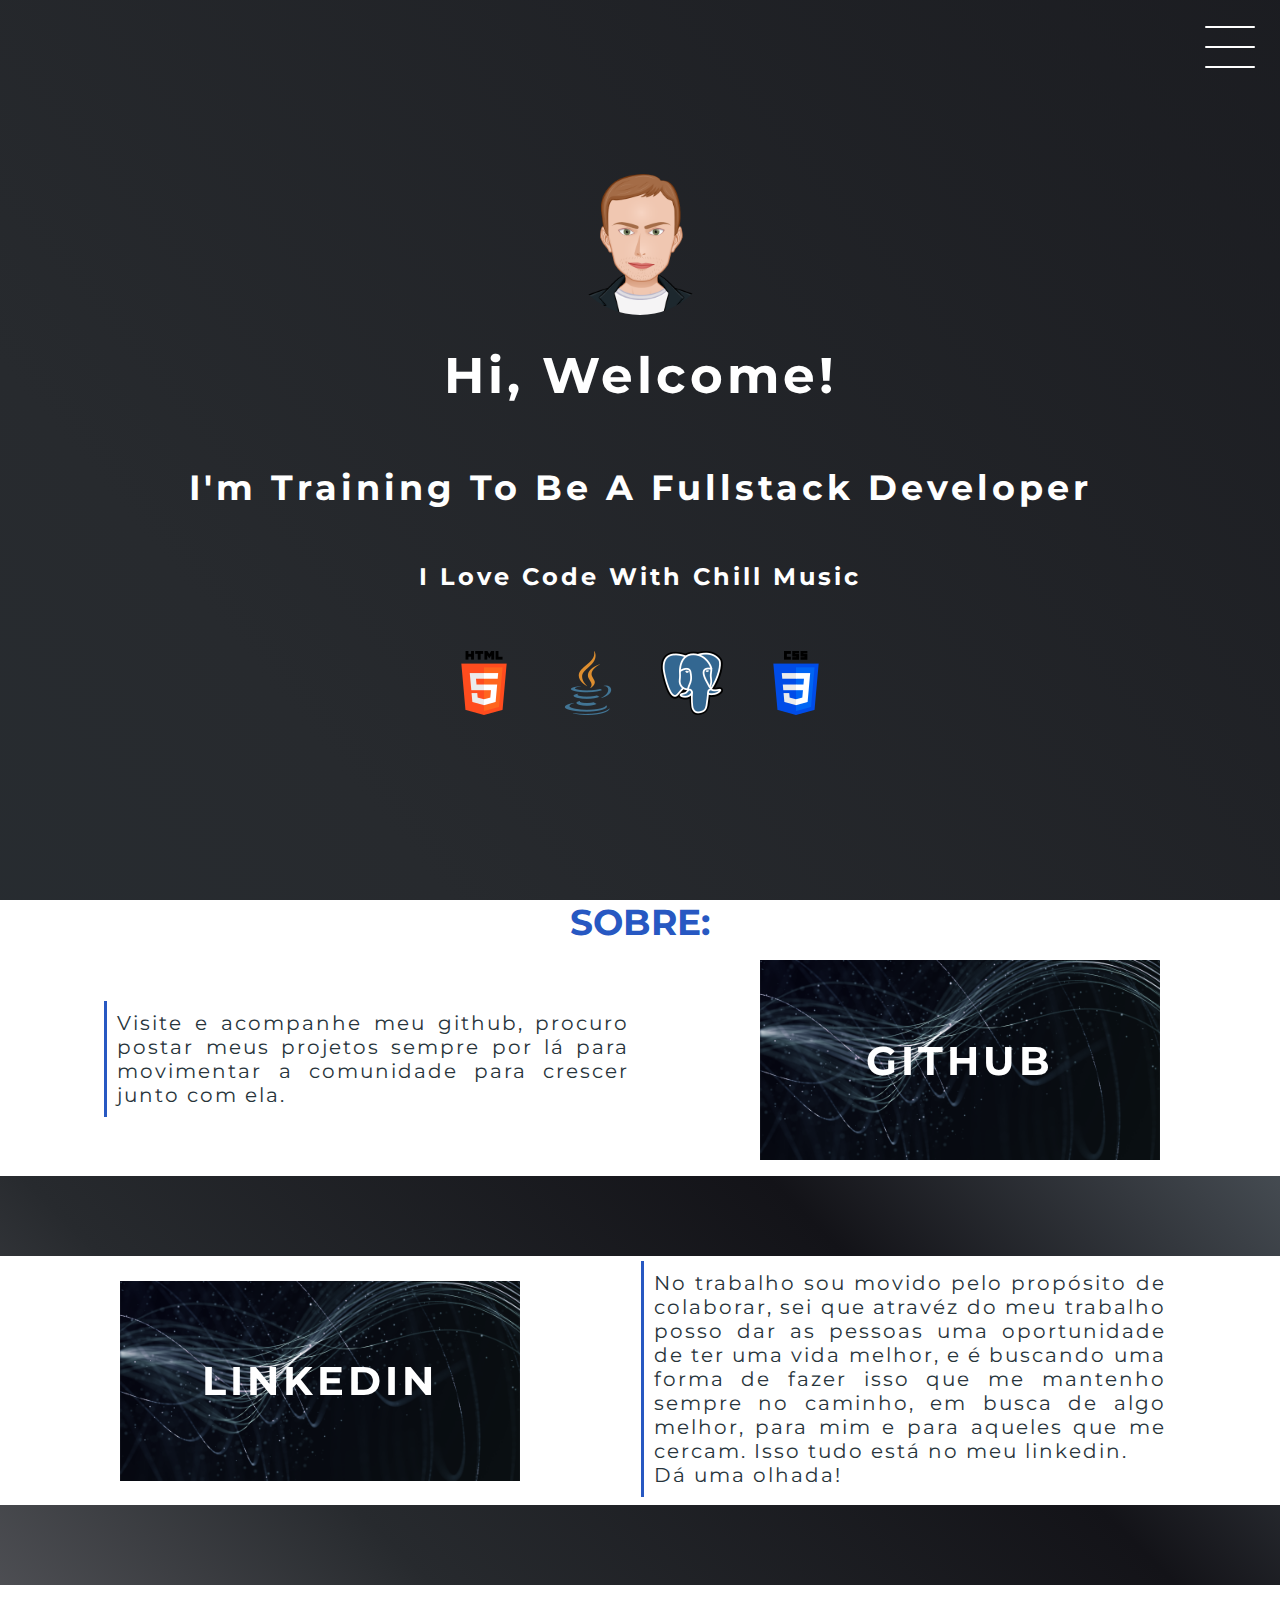
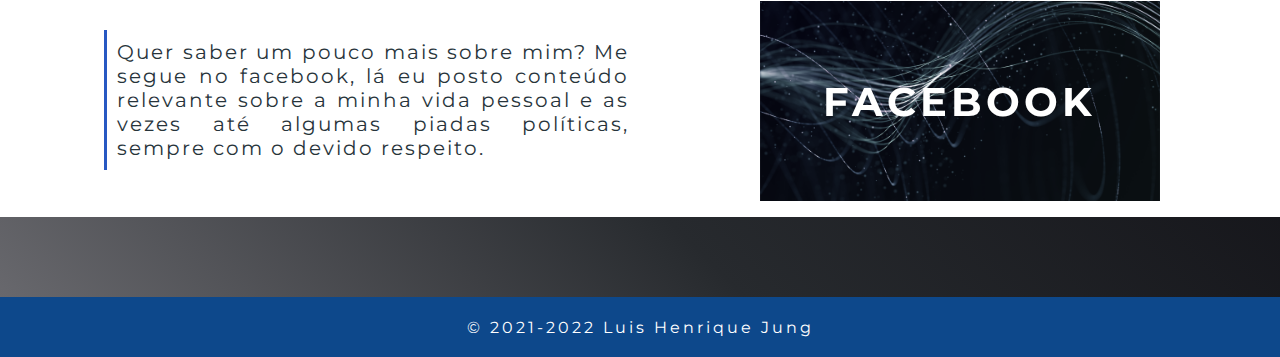
<file: index.html>
<!DOCTYPE html>
<html lang="eng">
    <head>
        <meta charset="UTF-8">
        <meta name="viewport" content="width-device-width, initial-scale-1.0">
        <link rel="stylesheet" href="style.css">
        <title class="barra"> Luis Henrique Jung </title>
    </head>
    <body>
        <header id="home" class="header-wrapper">
           <div class="header">
               <div class="checkbox-container">
                   <div class="checkbox-wrapper">
                       <input type="checkbox" id="toggle">
                       <label class="checkbox" for="toggle">
                           <div class="trace"></div>
                           <div class="trace"></div>
                           <div class="trace"></div>
                       </label>
                       <div class="menu"></div>
                       <nav class="menu-itens">
                           <ul>
                               <li>
                                   <a href="a"> Home</a>
                               </li>
                               <li>
                                   <a href="a" > Sobre</a>
                               </li>
                               <li>
                                   <a href="a">Projetos</a>
                               </li>
                               
                           </ul>
                       </nav>
                   </div>
               </div>
           </div>
           <img class="avatar" src="img/xavatar.png" alt="Avatar">
           <h1>Hi, welcome!</h1>
           <h2> i'm training to be a fullstack developer</h2>
           <h3>i love code with chill music</h3>
           <div class="social-media">
                <img src="img/html-5.png" alt="img-html">
                <img src="img/java.png" alt="img-java" >
                <img src="img/postgre.png" alt="img-postgres">
                <img src="img/css-3.png" alt="img-css-3">
           </div>
       </header>
       <h4>Sobre:</h4>
       <main id="sobre" class="container">
            <div class="card-container">
                <div class="card-text">
                    Visite e acompanhe meu github, procuro postar meus projetos 
                    sempre por lá para movimentar a comunidade para crescer junto com ela.
                </div>
                <a class="contact" href="https://github.com/LuisHenriqueJung" target="_blank">
                    <div class="card">
                        <div class="card-wrapper">
                         <h2>Github</h2>
                            <p>Veja meus Projetos</p>
                        </div>
                    </div>
                </a>     
            </div>
            <div class="card-container">
                <a class="contact" href="https://www.linkedin.com/in/luis-henrique-jung-1b0614119/" target="_blank">
                    <div class="card" >
                        <div class="card-wrapper">
                            <h2>Linkedin</h2>
                            <p>acompanhe minha carreira</p>
                        </div>
                    </div>
                </a>
                <div class="card-text">
                    No trabalho sou movido pelo propósito de colaborar, sei que atravéz do meu trabalho posso dar 
                    as pessoas uma oportunidade de ter uma vida melhor, e é buscando uma forma de fazer
                    isso que me mantenho sempre no caminho, em busca de algo melhor, para mim e para aqueles que me cercam. 
                    Isso tudo está no meu linkedin.<br> Dá uma olhada!
                </div>     
            </div>
            <div class="card-container">
                <div class="card-text">
                    Quer saber um pouco mais sobre mim? Me segue no facebook, 
                    lá eu posto conteúdo relevante sobre a minha vida pessoal e 
                    as vezes até algumas piadas políticas, sempre com o devido respeito. 
                </div>
                <a class="contact" href="https://www.facebook.com/luis.jung.750" target="_blank">
                    <div class="card">
                            <div class="card-wrapper">
                                <h2>Facebook</h2>
                                <p>veja um pouco da minha vida pessoal</p>
                            </div>
                    </div>
                </a>       
            </div>
       </main>
       <footer class="footer">
            © 2021-2022 Luis Henrique Jung 
       </footer>
    </body>
</html>
</file>
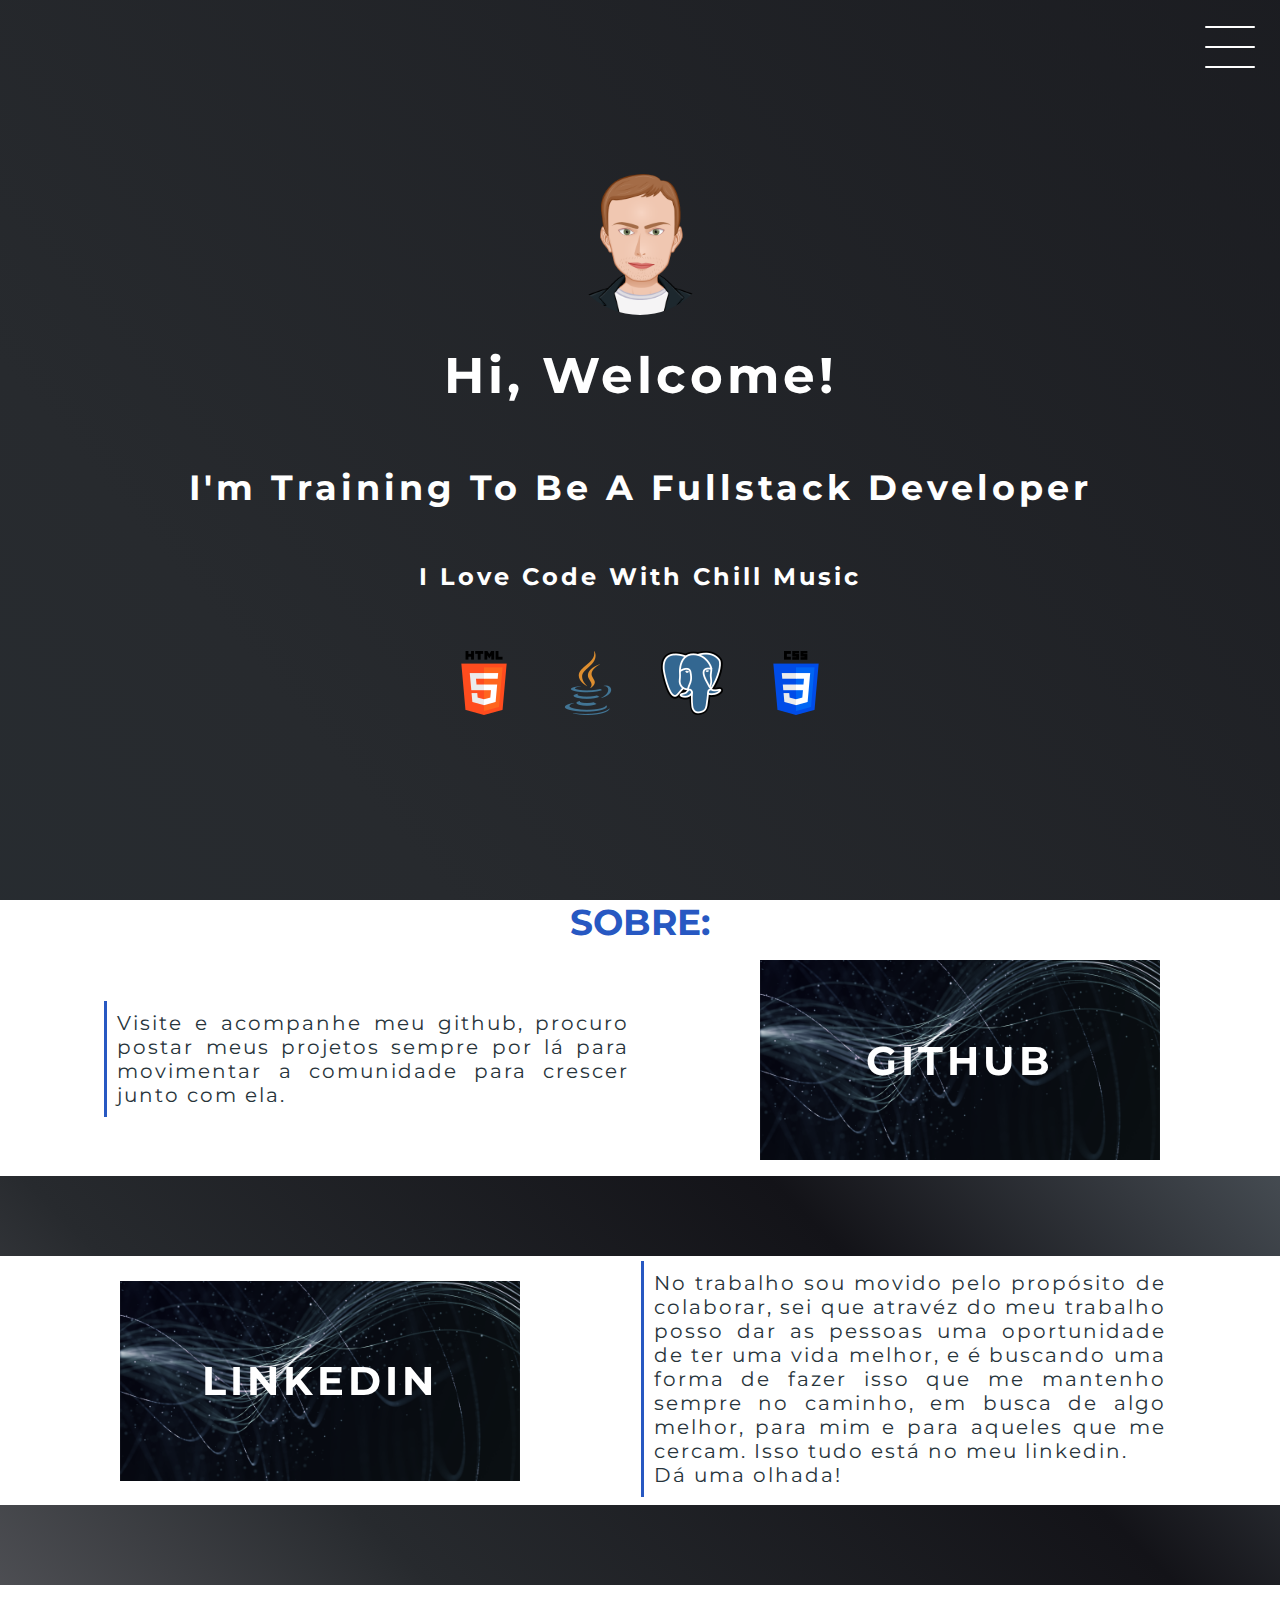
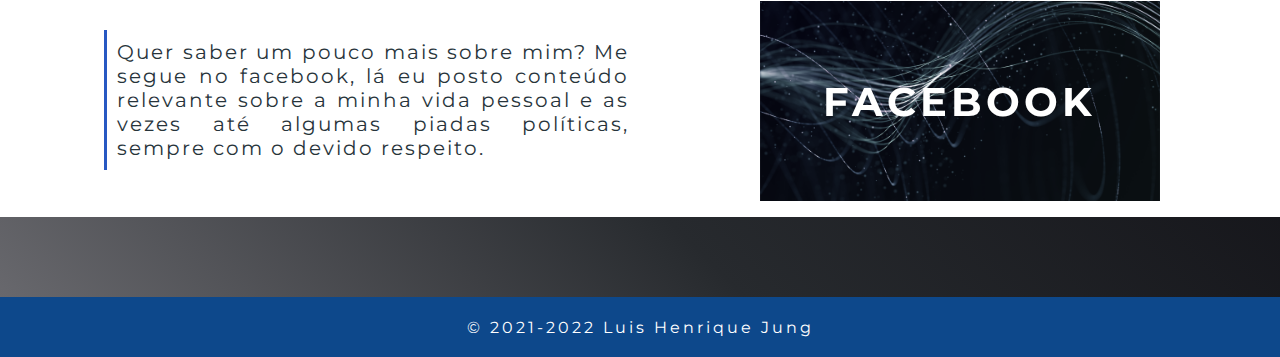
<file: projeto_final/index.html>
<!DOCTYPE html>
<html lang="eng">
    <head>
        <meta charset="UTF-8">
        <meta name="viewport" content="width-device-width, initial-scale-1.0">
        <link rel="stylesheet" href="style.css">
        <title class="barra"> Luis Henrique Jung </title>
    </head>
    <body>
        <header id="home" class="header-wrapper">
           <div class="header">
               <div class="checkbox-container">
                   <div class="checkbox-wrapper">
                       <input type="checkbox" id="toggle">
                       <label class="checkbox" for="toggle">
                           <div class="trace"></div>
                           <div class="trace"></div>
                           <div class="trace"></div>
                       </label>
                       <div class="menu"></div>
                       <nav class="menu-itens">
                           <ul>
                               <li>
                                   <a href="a"> Home</a>
                               </li>
                               <li>
                                   <a href="a" > Sobre</a>
                               </li>
                               <li>
                                   <a href="a">Projetos</a>
                               </li>
                               
                           </ul>
                       </nav>
                   </div>
               </div>
           </div>
           <img class="avatar" src="../img/xavatar.png" alt="Avatar">
           <h1>Hi, welcome!</h1>
           <h2> i'm training to be a fullstack developer</h2>
           <h3>i love code with chill music</h3>
           <div class="social-media">
                <img src="../img/html-5.png" alt="img-html">
                <img src="../img/java.png" alt="img-java" >
                <img src="../img/postgre.png" alt="img-postgres">
                <img src="../img/css-3.png" alt="img-css-3">
           </div>
       </header>
       <h4>Sobre:</h4>
       <main id="sobre" class="container">
            <div class="card-container">
                <div class="card-text">
                    Visite e acompanhe meu github, procuro postar meus projetos 
                    sempre por lá para movimentar a comunidade para crescer junto com ela.
                </div>
                <a class="contact" href="https://github.com/LuisHenriqueJung" target="_blank">
                    <div class="card">
                        <div class="card-wrapper">
                         <h2>Github</h2>
                            <p>Veja meus Projetos</p>
                        </div>
                    </div>
                </a>     
            </div>
            <div class="card-container">
                <a class="contact" href="https://www.linkedin.com/in/luis-henrique-jung-1b0614119/" target="_blank">
                    <div class="card" >
                        <div class="card-wrapper">
                            <h2>Linkedin</h2>
                            <p>acompanhe minha carreira</p>
                        </div>
                    </div>
                </a>
                <div class="card-text">
                    No trabalho sou movido pelo propósito de colaborar, sei que atravéz do meu trabalho posso dar 
                    as pessoas uma oportunidade de ter uma vida melhor, e é buscando uma forma de fazer
                    isso que me mantenho sempre no caminho, em busca de algo melhor, para mim e para aqueles que me cercam. 
                    Isso tudo está no meu linkedin.<br> Dá uma olhada!
                </div>     
            </div>
            <div class="card-container">
                <div class="card-text">
                    Quer saber um pouco mais sobre mim? Me segue no facebook, 
                    lá eu posto conteúdo relevante sobre a minha vida pessoal e 
                    as vezes até algumas piadas políticas, sempre com o devido respeito. 
                </div>
                <a class="contact" href="https://www.facebook.com/luis.jung.750" target="_blank">
                    <div class="card">
                            <div class="card-wrapper">
                                <h2>Facebook</h2>
                                <p>veja um pouco da minha vida pessoal</p>
                            </div>
                    </div>
                </a>       
            </div>
       </main>
       <footer class="footer">
            © 2021-2022 Luis Henrique Jung 
       </footer>
    </body>
</html>
</file>
<file: style.css>
@import url('https://fonts.googleapis.com/css2?family=Indie+Flower&display=swap');
@import url('https://fonts.googleapis.com/css2?family=Indie+Flower&family=Rum+Raisin&display=swap');
@import url('https://fonts.googleapis.com/css2?family=Montserrat&display=swap');
.avatar {
    width: 150px;
    height: 150px;
    border-radius: 50%;
}
body {
    padding: 0;
    margin: 0;
    color: #ffffff;
    font-family: 'Montserrat', sans-serif;
}
.header-wrapper {
    height: 100vh;
    width: 100%;
    background: linear-gradient(50deg , #27343b, rgb(39, 42, 46) , rgb(19, 19, 24) , rgb(59, 73, 85));
    background-size: 400% 400%;
    display: flex;
    flex-direction: column;
    align-items: center;
    justify-content: center;
    position: static;
    animation: backgroundTransition 5s ease-in-out infinite;
}


h1 {
    text-transform: capitalize;
    letter-spacing: 4px;
    font-size: 50px;
    transform: bold;
    margin: 30px;
}
h2 {
    text-transform: capitalize;
    text-align: center;
    font-size: 35px;
    letter-spacing: 4px;
}
h3{
     text-transform: capitalize;
     text-align: center;
     letter-spacing: 3px;
    font-size: 24px;
}
h4 {
    text-transform: uppercase;
    color: rgb(39, 88, 194);
    text-align: center;
    font-size: 36px;
    margin: 0px;
    font-family: 'Montserrat', sans-serif;
}
.social-media {
    margin-top:  1rem;
    display: flex;
}
.social-media img{
    margin: 20px;
}

a:hover {
    color: #27343b;
    background-color: #ffffff;
}
@keyframes backgroundTransition {
    0%{
        background-position: 0% 80%;
    }
    50%{
        background-position: 80% 100%;
    }
    100%{
        background-position: 0% 90%;
    }
}

/* Menu */
.checkbox-container {
    display: flex;
    justify-content: center;
    align-items: center;
}

.checkbox {
    height: 100px;
    width: 100px;
    position: absolute;
    top: 0;
    right: 0;
    display: flex;
    justify-content: center;
    cursor: pointer;
    z-index: 9999;
    transition: 400ms ease-in-out 02ms;
}
.checkbox .trace {
    width: 50px;
    height: 2px;
    background-color: #ffffff;
    position: absolute;
    border-radius: 4px;
    transition: 0.5s ease-in-out;
}

.checkbox .trace:nth-child(1){
    top: 26px;
    transform: rotate(0);
}
.checkbox .trace:nth-child(2){
    top: 46px;
    transform: rotate(0);
}
.checkbox .trace:nth-child(3){
    top: 66px;
    transform: rotate(0);
}
#toggle {
    display: none;
}

.menu {
    position: absolute;
    top: 28px;
    right: 30px;
    background: transparent;
    height: 40px;
    width: 40px;
    border-radius: 50%;
    box-shadow: 0px 0px 0px 0px #ffffff;
    z-index: -1;
    transition: 400ms ease-in-out 02ms;
}

.menu-itens {
    position: fixed;
    top: 0;
    left: 0;
    width: 100%;
    height: 100vh;
    display: flex;
    justify-content:center;
    align-items: center;
    z-index: 2;
    opacity: 0;
    visibility: hidden;
    transition: 400ms ease-in-out 0.2ms;
}

.menu-itens ul {
    list-style-type: none;
}
.menu-itens ul li a {
    margin: 10px 0;
    color: #000;
    text-decoration: none;
    text-transform: uppercase;
    letter-spacing: 4px;
    font-size: 40px;
}
.menu-itens ul li a::after {
   visibility: hidden;
}

/*animação do menu*/
#toggle:checked + .checkbox .trace:nth-child(1){
    transform: rotate(45deg);
    background-color: #000;
    top: 47px;
}
#toggle:checked + .checkbox .trace:nth-child(2){
    transform: translateX(-100px);
    width: 30px;
    visibility: hidden;
    opacity: 0;
}

#toggle:checked + .checkbox .trace:nth-child(3){
    transform: rotate(-45deg);
    background-color: #000;
    top: 48px;
}
#toggle:checked + .checkbox {
    background-color: #ffffff;
}
#toggle:checked ~ .menu {
    box-shadow: 0px 0px 0px 80vmax rgb(255, 255, 255);
    z-index:1;
}
#toggle:checked ~ .menu-itens {
    visibility: visible;
    opacity: 1;
}

/* Cards*/
.container {
    width: 100%;
    background: linear-gradient(45deg , #68686d, rgb(39, 42, 46) , rgb(19, 19, 24) , rgb(91, 100, 107));
    height: auto;
    display: flex;
    flex-direction: column;
    justify-content: space-evenly;
    align-items: center;
    margin: 0 0;
    animation: backgroundTransition 5s ease-in-out infinite;
}
.card-container {
    display: flex;
    align-items: center;
    justify-content:space-evenly;
    vertical-align: middle;
    width: 100%;
    vertical-align:middle;
    padding: 0;
    background: #fff;
    margin-bottom: 5rem;
}
.contact {
    text-decoration: none;
}
.card {
    height: 200px;
    width: 400px;
    margin: 1rem 1rem 1rem 1rem;
    background-image: url('img/adbtracao.png');
    background-position: center;
    background-repeat: no-repeat;
    background-size: cover;
    display: flex;
    justify-content: center;
    align-items: center;
    filter: grayscale(0.7);
    color: #ffffff;
    cursor: pointer;
    transition: 0.3s;
}
.card-text {
    width: 40%;
    vertical-align: middle;
    letter-spacing: 2px;
    color: #27343b;
    text-align: justify;
    font-size: 20px;
    margin-top: 5px;
    margin-bottom: 8px;
    border-left: rgb(39, 88, 194) solid;
    padding: 10px;
}
.card-wrapper{
    text-align: center;
    display: flex;
    flex-direction: column;
    justify-content: center;
    align-items: center;
    position: relative;
}*
.card-wrapper::before {
    content: '';
    position: absolute;
    height: 100px;
    width: 100px;
    display: block;
    border: 1px solid #fff;
    opacity: 0;
    transition: 0.3s;
}

.card-wrapper h2 {
    font-size: 40px;
    text-transform: uppercase;
    letter-spacing: 4px;
    margin: 0;
    transition: 0.3s;
}

.card-wrapper p {
    font-size: 0;
    visibility: hidden;
    opacity: 0;
    font-weight: bold;
    text-transform: uppercase;
    transition: 0.3s;
}

.card:hover{
    filter: unset;
}

.card:hover > .card-wrapper::before {
    opacity: 1;
    width: 350px;
    height: 150px;
}
.card:hover > .card-wrapper p {
    opacity: 1;
    visibility: visible;
    font-size: 24px;
    letter-spacing: 3px;
}
@keyframes backgroundTransition {
    0%{
        background-position: 0% 80%;
    }
    50%{
        background-position: 80% 100%;
    }
    100%{
        background-position: 0% 90%;
    }
}
/*Footer*/
.footer {
    height: 60px;
    width: 100%;
    display: flex;
    justify-content: center;
    align-items: center;
    background-color: rgb(13, 72, 139) ;
    letter-spacing: 3px;
}
/*Responsivo*/
@media (max-width: 800px) {
    .social-media {
        display: flex;
    }
    .container {
        margin-top: 0%;
    }
    .card-container{
        flex-direction: column;
    }
    .container .card:nth-child(1),
    .container .card:nth-child(3){
        flex-direction: column-reverse;
    }
    .card {
        height: 250px;
        width: 250px;
    }
    .card-text {
        width: 90%;
        margin-top: 2rem;
        text-align: center;
    }
    .card:hover > .card-wrapper::before {
        height: 190px;
        width: 190px;
    }

}
</file>
<file: projeto_final/style.css>
@import url('https://fonts.googleapis.com/css2?family=Indie+Flower&display=swap');
@import url('https://fonts.googleapis.com/css2?family=Indie+Flower&family=Rum+Raisin&display=swap');
@import url('https://fonts.googleapis.com/css2?family=Montserrat&display=swap');
.avatar {
    width: 150px;
    height: 150px;
    border-radius: 50%;
}
body {
    padding: 0;
    margin: 0;
    color: #ffffff;
    font-family: 'Montserrat', sans-serif;
}
.header-wrapper {
    height: 100vh;
    width: 100%;
    background: linear-gradient(50deg , #27343b, rgb(39, 42, 46) , rgb(19, 19, 24) , rgb(59, 73, 85));
    background-size: 400% 400%;
    display: flex;
    flex-direction: column;
    align-items: center;
    justify-content: center;
    position: static;
    animation: backgroundTransition 5s ease-in-out infinite;
}


h1 {
    text-transform: capitalize;
    letter-spacing: 4px;
    font-size: 50px;
    transform: bold;
    margin: 30px;
}
h2 {
    text-transform: capitalize;
    text-align: center;
    font-size: 35px;
    letter-spacing: 4px;
}
h3{
     text-transform: capitalize;
     text-align: center;
     letter-spacing: 3px;
    font-size: 24px;
}
h4 {
    text-transform: uppercase;
    color: rgb(39, 88, 194);
    text-align: center;
    font-size: 36px;
    margin: 0px;
    font-family: 'Montserrat', sans-serif;
}
.social-media {
    margin-top:  1rem;
    display: flex;
}
.social-media img{
    margin: 20px;
}

a:hover {
    color: #27343b;
    background-color: #ffffff;
}
@keyframes backgroundTransition {
    0%{
        background-position: 0% 80%;
    }
    50%{
        background-position: 80% 100%;
    }
    100%{
        background-position: 0% 90%;
    }
}

/* Menu */
.checkbox-container {
    display: flex;
    justify-content: center;
    align-items: center;
}

.checkbox {
    height: 100px;
    width: 100px;
    position: absolute;
    top: 0;
    right: 0;
    display: flex;
    justify-content: center;
    cursor: pointer;
    z-index: 9999;
    transition: 400ms ease-in-out 02ms;
}
.checkbox .trace {
    width: 50px;
    height: 2px;
    background-color: #ffffff;
    position: absolute;
    border-radius: 4px;
    transition: 0.5s ease-in-out;
}

.checkbox .trace:nth-child(1){
    top: 26px;
    transform: rotate(0);
}
.checkbox .trace:nth-child(2){
    top: 46px;
    transform: rotate(0);
}
.checkbox .trace:nth-child(3){
    top: 66px;
    transform: rotate(0);
}
#toggle {
    display: none;
}

.menu {
    position: absolute;
    top: 28px;
    right: 30px;
    background: transparent;
    height: 40px;
    width: 40px;
    border-radius: 50%;
    box-shadow: 0px 0px 0px 0px #ffffff;
    z-index: -1;
    transition: 400ms ease-in-out 02ms;
}

.menu-itens {
    position: fixed;
    top: 0;
    left: 0;
    width: 100%;
    height: 100vh;
    display: flex;
    justify-content:center;
    align-items: center;
    z-index: 2;
    opacity: 0;
    visibility: hidden;
    transition: 400ms ease-in-out 0.2ms;
}

.menu-itens ul {
    list-style-type: none;
}
.menu-itens ul li a {
    margin: 10px 0;
    color: #000;
    text-decoration: none;
    text-transform: uppercase;
    letter-spacing: 4px;
    font-size: 40px;
}
.menu-itens ul li a::after {
   visibility: hidden;
}

/*animação do menu*/
#toggle:checked + .checkbox .trace:nth-child(1){
    transform: rotate(45deg);
    background-color: #000;
    top: 47px;
}
#toggle:checked + .checkbox .trace:nth-child(2){
    transform: translateX(-100px);
    width: 30px;
    visibility: hidden;
    opacity: 0;
}

#toggle:checked + .checkbox .trace:nth-child(3){
    transform: rotate(-45deg);
    background-color: #000;
    top: 48px;
}
#toggle:checked + .checkbox {
    background-color: #ffffff;
}
#toggle:checked ~ .menu {
    box-shadow: 0px 0px 0px 80vmax rgb(255, 255, 255);
    z-index:1;
}
#toggle:checked ~ .menu-itens {
    visibility: visible;
    opacity: 1;
}

/* Cards*/
.container {
    width: 100%;
    background: linear-gradient(45deg , #68686d, rgb(39, 42, 46) , rgb(19, 19, 24) , rgb(91, 100, 107));
    height: auto;
    display: flex;
    flex-direction: column;
    justify-content: space-evenly;
    align-items: center;
    margin: 0 0;
    animation: backgroundTransition 5s ease-in-out infinite;
}
.card-container {
    display: flex;
    align-items: center;
    justify-content:space-evenly;
    vertical-align: middle;
    width: 100%;
    vertical-align:middle;
    padding: 0;
    background: #fff;
    margin-bottom: 5rem;
}
.contact {
    text-decoration: none;
}
.card {
    height: 200px;
    width: 400px;
    margin: 1rem 1rem 1rem 1rem;
    background-image: url('../img/adbtracao.png');
    background-position: center;
    background-repeat: no-repeat;
    background-size: cover;
    display: flex;
    justify-content: center;
    align-items: center;
    filter: grayscale(0.7);
    color: #ffffff;
    cursor: pointer;
    transition: 0.3s;
}
.card-text {
    width: 40%;
    vertical-align: middle;
    letter-spacing: 2px;
    color: #27343b;
    text-align: justify;
    font-size: 20px;
    margin-top: 5px;
    margin-bottom: 8px;
    border-left: rgb(39, 88, 194) solid;
    padding: 10px;
}
.card-wrapper{
    text-align: center;
    display: flex;
    flex-direction: column;
    justify-content: center;
    align-items: center;
    position: relative;
}*
.card-wrapper::before {
    content: '';
    position: absolute;
    height: 100px;
    width: 100px;
    display: block;
    border: 1px solid #fff;
    opacity: 0;
    transition: 0.3s;
}

.card-wrapper h2 {
    font-size: 40px;
    text-transform: uppercase;
    letter-spacing: 4px;
    margin: 0;
    transition: 0.3s;
}

.card-wrapper p {
    font-size: 0;
    visibility: hidden;
    opacity: 0;
    font-weight: bold;
    text-transform: uppercase;
    transition: 0.3s;
}

.card:hover{
    filter: unset;
}

.card:hover > .card-wrapper::before {
    opacity: 1;
    width: 350px;
    height: 150px;
}
.card:hover > .card-wrapper p {
    opacity: 1;
    visibility: visible;
    font-size: 24px;
    letter-spacing: 3px;
}
@keyframes backgroundTransition {
    0%{
        background-position: 0% 80%;
    }
    50%{
        background-position: 80% 100%;
    }
    100%{
        background-position: 0% 90%;
    }
}
/*Footer*/
.footer {
    height: 60px;
    width: 100%;
    display: flex;
    justify-content: center;
    align-items: center;
    background-color: rgb(13, 72, 139) ;
    letter-spacing: 3px;
}
/*Responsivo*/
@media (max-width: 800px) {
    .social-media {
        display: flex;
    }
    .container {
        margin-top: 0%;
    }
    .card-container{
        flex-direction: column;
    }
    .container .card:nth-child(1),
    .container .card:nth-child(3){
        flex-direction: column-reverse;
    }
    .card {
        height: 250px;
        width: 250px;
    }
    .card-text {
        width: 90%;
        margin-top: 2rem;
        text-align: center;
    }
    .card:hover > .card-wrapper::before {
        height: 190px;
        width: 190px;
    }

}
</file>
